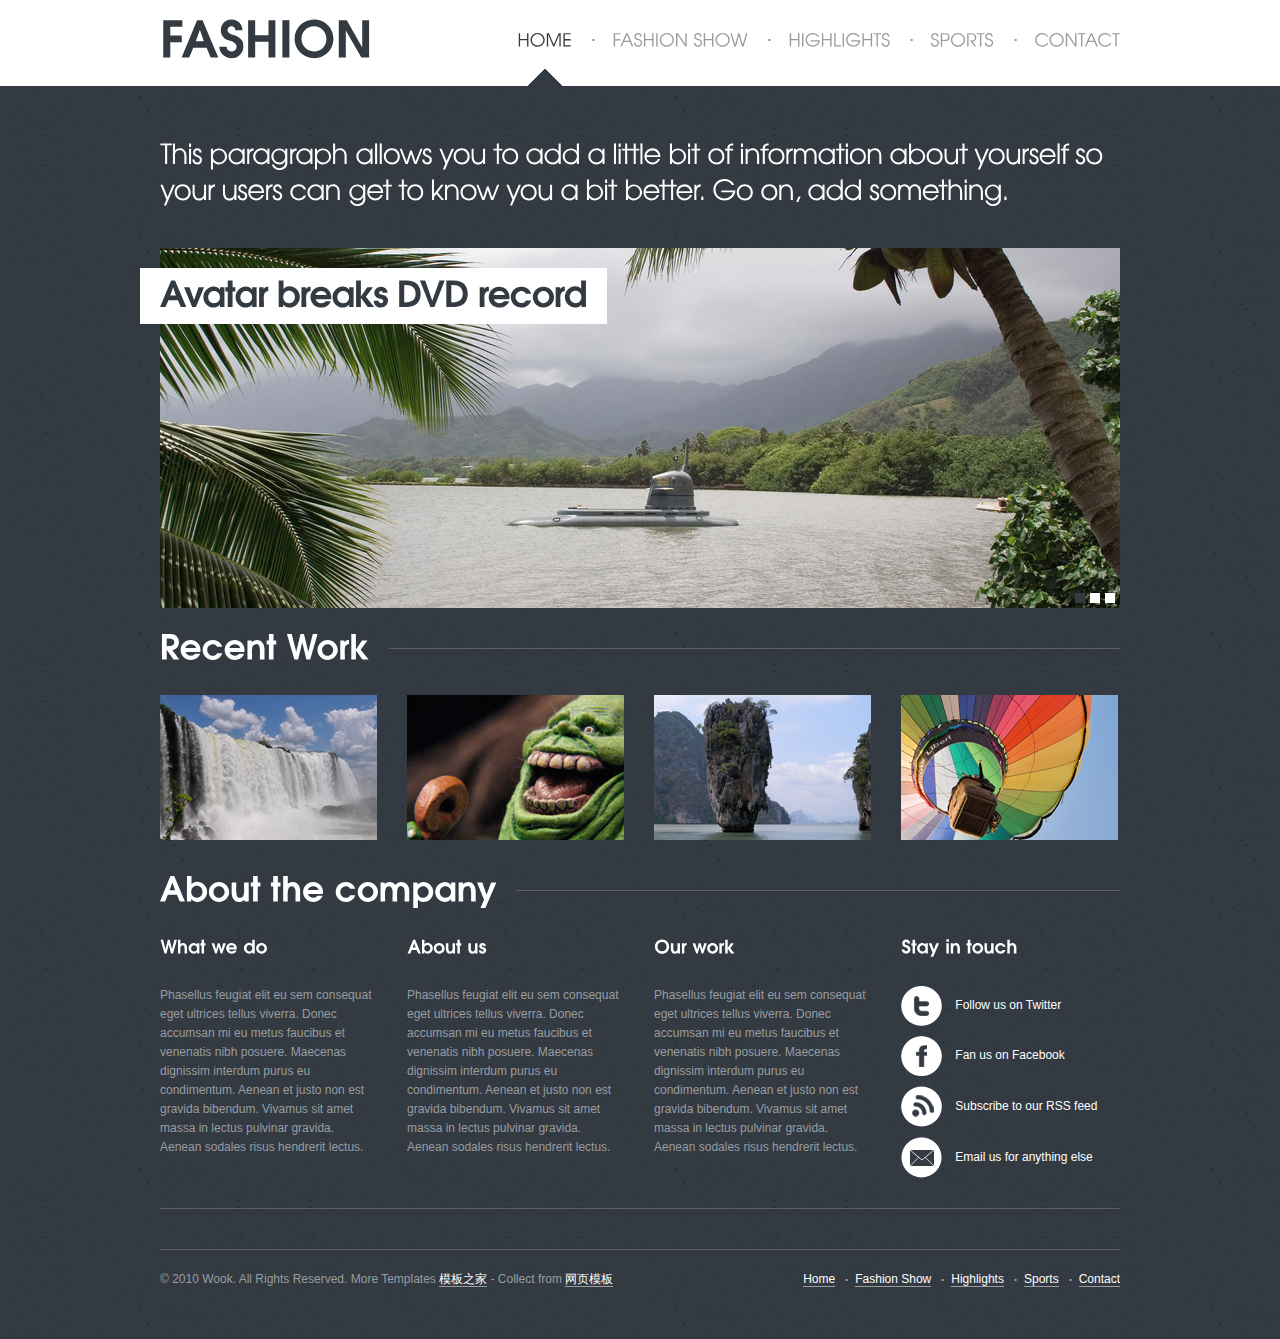
<file: 视频推荐/index.html>
<!DOCTYPE HTML PUBLIC "-//W3C//DTD HTML 4.01//EN" "http://www.w3.org/TR/html4/strict.dtd">
<head profile="http://gmpg.org/xfn/11">

    <title>mafiashare.net - FREE THEMES & TEMPLATES</title>
	
	<meta http-equiv="Content-Type" content="text/html;charset=utf-8">
	
	<script type="text/javascript" src="js/jquery-1.4.2.min.js"></script>
	<script src="js/cufon-yui.js" type="text/javascript"></script>
	<script src="js/Wook_Bold.font.js" type="text/javascript"></script>
	<script src="js/Wook_Regular.font.js" type="text/javascript"></script>
	<script type="text/javascript">
		Cufon.replace('h1,h2,h3,caption,button,div#title,div#slider a span', { fontFamily: 'Wook Bold' });
		Cufon.replace('ul#siteNav > li > a, ul#pageTabs > li > a', { fontFamily: 'Wook Regular', hover: true });
		Cufon.replace('p.intro', { fontFamily: 'Wook Regular' });
	</script>
	
	<link rel="stylesheet" type="text/css" href="styles/reset.css">
	<link rel="stylesheet" type="text/css" href="styles/clearfix.css">
	<link rel="stylesheet" type="text/css" href="styles/jquery.fancybox-1.3.1.css" media="screen">
	<link rel="stylesheet" type="text/css" href="styles/nivo-slider.css" media="screen">
	<link rel="stylesheet" type="text/css" href="styles/base.css">
	<link rel="stylesheet" type="text/css" href="styles/dark.css">
	<!--[if IE 8]><link rel="stylesheet" type="text/css" href="styles/style_ie8.css"><![endif]-->
	<!--[if IE 7]><link rel="stylesheet" type="text/css" href="styles/style_ie7.css"><![endif]-->
	
</head>

<body class="jsDisabled">
<script type="text/javascript">$('body').removeClass('jsDisabled');</script>

<div id="header" class="clearfix">
	
	<div class="holder clearfix">
	
		<div class="skipLink"><a href="#content" title="Skip to content">Skip to content</a></div>
		
		<div id="title"><span><a href="index.html" title="Wook" rel="home">Fashion</a></span></div>
		
		<ul id="siteNav">
			<li class="selected"><a href="index.html">Home</a></li>
			<li><a href="Fashion Show.html">Fashion Show</a></li>
			<li><a href="Highlights.html">Highlights</a></li>
			<li class="hasSub">
				<a href="Sports.html">Sports</a>
				<ul>
					<li><a href="Sports.html">Badminton</a></li>
					<li><a href="Sports.html">Baseball</a></li>
					<li><a href="Sports.html">Basketball</a></li>
					<li><a href="Sports.html">Football</a></li>
					<li><a href="Sports.html">Table Tennis</a></li>
					<li><a href="Sports.html">Tennis</a></li>
				</ul>
			</li>
			<li><a href="contact.html">Contact</a></li>
		</ul>

	</div>
	
</div><!-- #header -->
<div class="copyrights">Collect from <a href="http://www.cssmoban.com/"  title="网站模板">网站模板</a></div>
<div id="wrapper">

	<div id="main" class="clearfix">

		<p class="intro">This paragraph allows you to add a little bit of information about yourself so your users can get to know you a bit better. Go on, add something.</p>

		<div id="slider">
			<a href="blog_post.html"><span>Avatar breaks DVD record</span><img src="images/temp/slider_1.jpg" alt="" title="Avatar breaks DVD record" /></a>
			<a href="blog_post.html"><span>Iron Man 2 review</span><img src="images/temp/slider_2.jpg" alt="" title="Iron Man 2 review" /></a>
			<a href="blog_post.html"><span>Indiana Jones 5?</span><img src="images/temp/slider_3.jpg" alt="" title="Indiana Jones 5?" /></a>
		</div>
		
		<h2><span>Recent Work</span></h2>
		
		<ul class="work clearfix">
			<li><a href="http://vimeo.com/1830060&amp;autoplay=1&amp;width=700&amp;height=500" class="gallery video vimeo" rel="gallery" title="This is image A"><img src="images/temp/work_1.jpg" alt="" /></a></li>
			<li><a href="http://www.youtube.com/watch?v=5y2szViJlaY&amp;autoplay=1" class="gallery video" rel="gallery" title="This is image B"><img src="images/temp/work_2.jpg" alt="" /></a></li>
			<li><a href="images/temp/big_3.jpg" class="gallery" rel="gallery"><img src="images/temp/work_3.jpg" alt="" /></a></li>
			<li><a href="images/temp/big_4.jpg" class="gallery" rel="gallery"><img src="images/temp/work_4.jpg" alt="" /></a></li>
		</ul>

		<h2><span>About the company</span></h2>
		
		<div class="columns">
		
			<div class="col">
			
				<h3>What we do</h3>
			
				<p>Phasellus feugiat elit eu sem consequat eget ultrices tellus viverra. Donec accumsan mi eu metus faucibus et venenatis nibh posuere. Maecenas dignissim interdum purus eu condimentum. Aenean et justo non est gravida bibendum. Vivamus sit amet massa in lectus pulvinar gravida. Aenean sodales risus hendrerit lectus.</p>
			
			</div>
			
			<div class="col">
			
				<h3>About us</h3>
			
				<p>Phasellus feugiat elit eu sem consequat eget ultrices tellus viverra. Donec accumsan mi eu metus faucibus et venenatis nibh posuere. Maecenas dignissim interdum purus eu condimentum. Aenean et justo non est gravida bibendum. Vivamus sit amet massa in lectus pulvinar gravida. Aenean sodales risus hendrerit lectus.</p>
			
			</div>
			
			<div class="col">
			
				<h3>Our work</h3>
			
				<p>Phasellus feugiat elit eu sem consequat eget ultrices tellus viverra. Donec accumsan mi eu metus faucibus et venenatis nibh posuere. Maecenas dignissim interdum purus eu condimentum. Aenean et justo non est gravida bibendum. Vivamus sit amet massa in lectus pulvinar gravida. Aenean sodales risus hendrerit lectus.</p>
			
			</div>
			
			<div class="col">
			
				<h3>Stay in touch</h3>
			
				<ul class="socialLinks">
					<li><a href="#"><span class="twitter"></span> Follow us on Twitter</a></li>
					<li><a href="#"><span class="facebook"></span> Fan us on Facebook</a></li>
					<li><a href="#"><span class="rss"></span> Subscribe to our RSS feed</a></li>
					<li><a href="#"><span class="email"></span> Email us for anything else</a></li>
				</ul>
			
			</div>

		</div><!-- .columns -->
		
	</div><!-- #main -->

	<div id="footer">
	
		<p class="copyright">&copy; 2010 Wook. All Rights Reserved. More Templates <a href="http://www.cssmoban.com/" target="_blank" title="模板之家">模板之家</a> - Collect from <a href="http://www.cssmoban.com/" title="网页模板" target="_blank">网页模板</a></p>
		
		<ul>	
			<li><a href="index.html">Home</a></li>
			<li><a href="Fashion Show.html">Fashion Show</a></li>
			<li><a href="Highlights.html">Highlights</a></li>
			<li><a href="Sports.html">Sports</a></li>
			<li><a href="contact.html">Contact</a></li>
		</ul>
		
	</div><!-- #footer -->
	
</div><!-- #wrapper -->

<script type="text/javascript">

	// apply cufon & force a redraw for IE
	Cufon.now(); document.body.className = '';

</script>

<script type="text/javascript" src="js/jquery.livequery.js"></script>
<script type="text/javascript" src="js/jquery-css-transform.js"></script>
<script type="text/javascript" src="js/jquery-animate-css-rotate-scale.js"></script>
<script type="text/javascript" src="js/jquery.fancybox-1.3.1.pack.js"></script>
<script type="text/javascript" src="js/jquery.mousewheel-3.0.2.pack.js"></script>
<script type="text/javascript" src="js/jquery.nivo.slider.pack.js"></script>
<script type="text/javascript" src="js/jquery.quicksand.min.js"></script>
<script type="text/javascript" src="js/jquery.easing.1.3.js"></script>
<script type="text/javascript" src="js/base.js"></script>



</body>
</html>
</file>
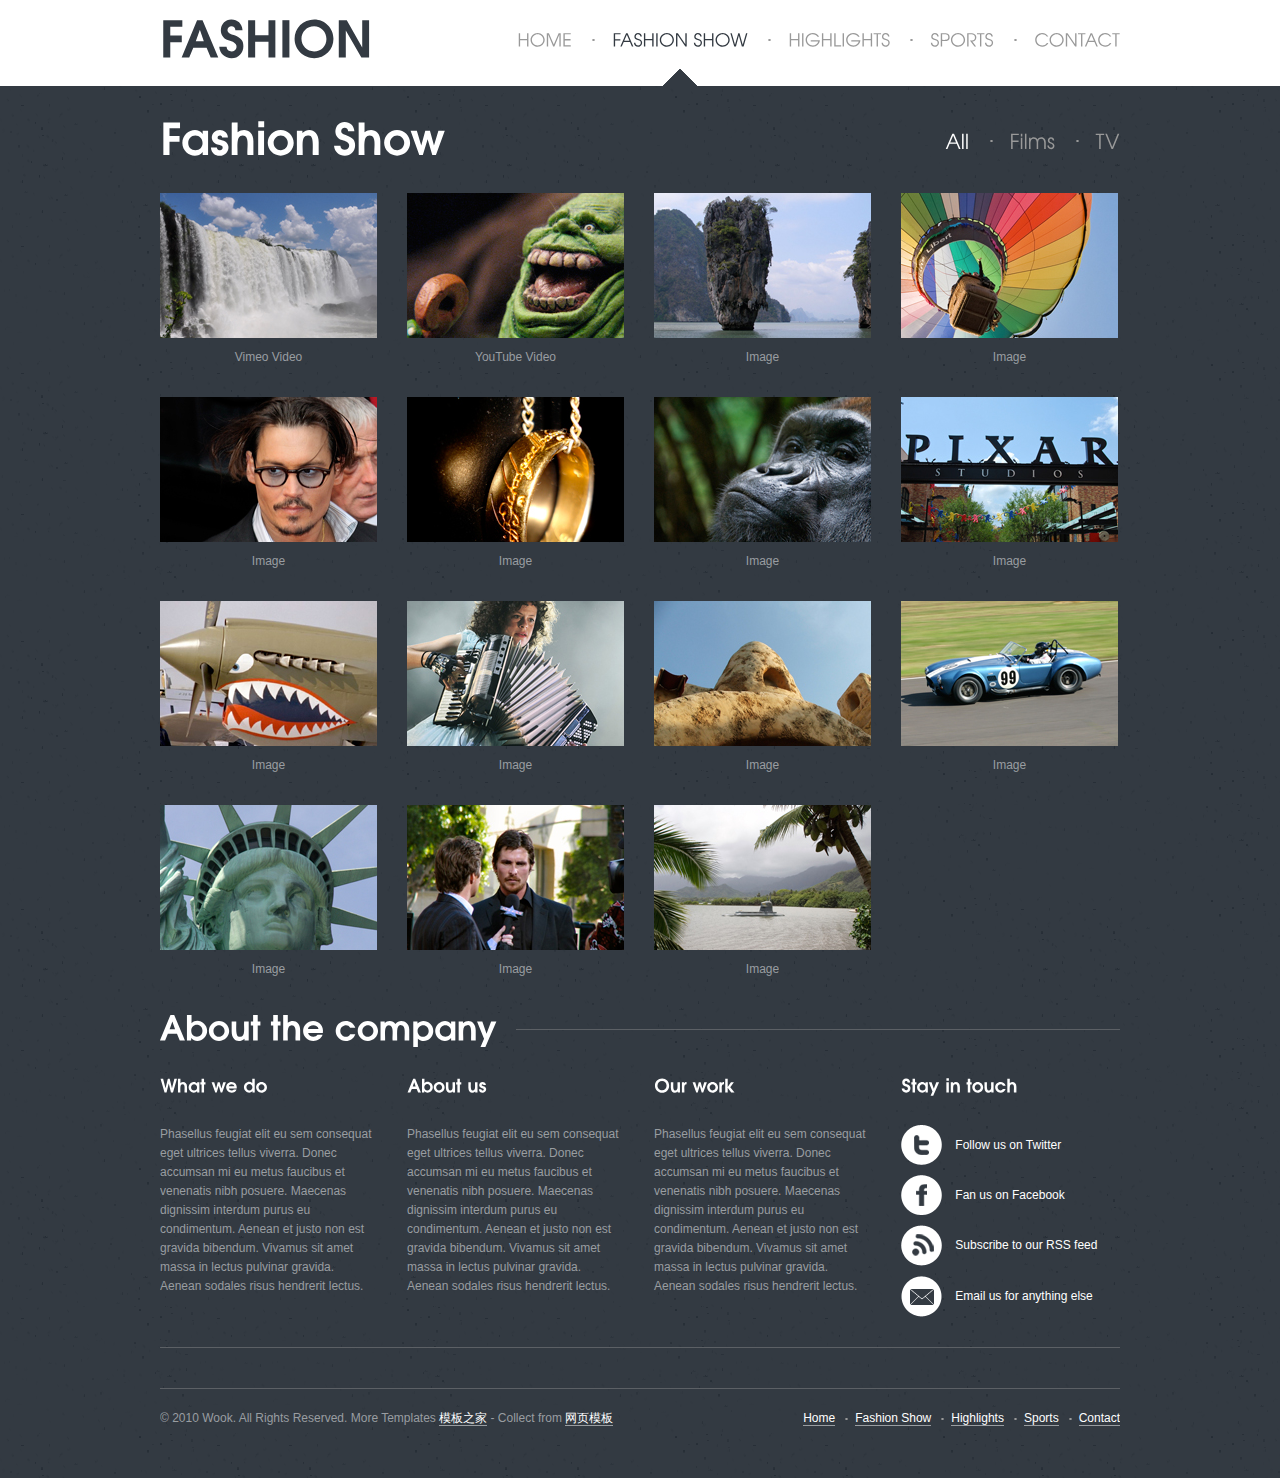
<file: 视频推荐/Fashion Show.html>
<!DOCTYPE HTML PUBLIC "-//W3C//DTD HTML 4.01//EN" "http://www.w3.org/TR/html4/strict.dtd">
<html lang="en">
<head profile="http://gmpg.org/xfn/11">

    <title>Wook HTML</title>
	
	<meta http-equiv="Content-Type" content="text/html;charset=utf-8">
	
	<script type="text/javascript" src="js/jquery-1.4.2.min.js"></script>
	<script src="js/cufon-yui.js" type="text/javascript"></script>
	<script src="js/Wook_Bold.font.js" type="text/javascript"></script>
	<script src="js/Wook_Regular.font.js" type="text/javascript"></script>
	<script type="text/javascript">
		Cufon.replace('h1,h2,h3,caption,button,div#title,div#slider a span', { fontFamily: 'Wook Bold' });
		Cufon.replace('ul#siteNav > li > a, ul#pageTabs > li > a', { fontFamily: 'Wook Regular', hover: true });
		Cufon.replace('p.intro', { fontFamily: 'Wook Regular' });
	</script>
	
	<link rel="stylesheet" type="text/css" href="styles/reset.css">
	<link rel="stylesheet" type="text/css" href="styles/clearfix.css">
	<link rel="stylesheet" type="text/css" href="styles/jquery.fancybox-1.3.1.css" media="screen">
	<link rel="stylesheet" type="text/css" href="styles/nivo-slider.css" media="screen">
	<link rel="stylesheet" type="text/css" href="styles/base.css">
	<link rel="stylesheet" type="text/css" href="styles/dark.css">
	<!--[if IE 8]><link rel="stylesheet" type="text/css" href="styles/style_ie8.css"><![endif]-->
	<!--[if IE 7]><link rel="stylesheet" type="text/css" href="styles/style_ie7.css"><![endif]-->
	
</head>

<body class="jsDisabled">
<script type="text/javascript">$('body').removeClass('jsDisabled');</script>

<div id="header" class="clearfix">

	<div class="holder clearfix">
		
		<div class="skipLink"><a href="#content" title="Skip to content">Skip to content</a></div>
		
		<div id="title"><span><a href="index.html" title="Wook" rel="home">Fashion</a></span></div>
		
		<ul id="siteNav">
			<li><a href="index.html">Home</a></li>
			<li class="selected"><a href="Fashion Show.html">Fashion Show</a></li>
			<li><a href="Highlights.html">Highlights</a></li>
			<li class="hasSub">
				<a href="Sports.html">Sports</a>
				<ul>
					<li><a href="Sports.html">Badminton</a></li>
					<li><a href="Sports.html">Baseball</a></li>
					<li><a href="Sports.html">Basketball</a></li>
					<li><a href="Sports.html">Football</a></li>
					<li><a href="Sports.html">Table Tennis</a></li>
					<li><a href="Sports.html">Tennis</a></li>
				</ul>
			</li>
			<li><a href="contact.html">Contact</a></li>
		</ul>
	
	</div>
	
</div><!-- #header -->

<div id="wrapper">

	<div id="main" class="clearfix">

		<h1>Fashion Show</h1>
		
		<ul id="pageTabs">
			<li class="selected"><a rel="all" href="#">All</a></li>
			<li><a rel="films" href="#">Films</a></li>
			<li><a rel="tv" href="#">TV</a></li>
		</ul>
		
		<ul class="work fullWork clearfix">
			<li id="id1" class="films"><a href="http://vimeo.com/1830060&amp;autoplay=1&amp;width=700&amp;height=500" class="gallery video vimeo" rel="films" title="This is image A"><img src="images/temp/work_1.jpg" alt="" /></a><p>Vimeo Video</p></li>
			<li id="id2" class="films"><a href="http://www.youtube.com/watch?v=5y2szViJlaY&amp;autoplay=1" class="gallery video" rel="films" title="This is image B"><img src="images/temp/work_2.jpg" alt="" /></a><p>YouTube Video</p></li>
			<li id="id3" class="films"><a href="images/temp/big_3.jpg" class="gallery" rel="films" title="This is image C"><img src="images/temp/work_3.jpg" alt="" /></a><p>Image</p></li>
			<li id="id4" class="films"><a href="images/temp/big_4.jpg" class="gallery" rel="films" title="This is image D"><img src="images/temp/work_4.jpg" alt="" /></a><p>Image</p></li>
			<li id="id5" class="films"><a href="images/temp/big_5.jpg" class="gallery" rel="films" title="This is image E"><img src="images/temp/work_5.jpg" alt="" /></a><p>Image</p></li>
			<li id="id6" class="films"><a href="images/temp/big_6.jpg" class="gallery" rel="films" title="This is image F"><img src="images/temp/work_6.jpg" alt="" /></a><p>Image</p></li>
			<li id="id7" class="films"><a href="images/temp/big_7.jpg" class="gallery" rel="films" title="This is image G"><img src="images/temp/work_7.jpg" alt="" /></a><p>Image</p></li>
			<li id="id8" class="films"><a href="images/temp/big_8.jpg" class="gallery" rel="films" title="This is image H"><img src="images/temp/work_8.jpg" alt="" /></a><p>Image</p></li>
			<li id="id9" class="films"><a href="images/temp/big_9.jpg" class="gallery" rel="films" title="This is image I"><img src="images/temp/work_9.jpg" alt="" /></a><p>Image</p></li>
			<li id="id10" class="tv"><a href="images/temp/big_10.jpg" class="gallery" rel="tv" title="This is image J"><img src="images/temp/work_10.jpg" alt="" /></a><p>Image</p></li>
			<li id="id11" class="tv"><a href="images/temp/big_11.jpg" class="gallery" rel="tv" title="This is image K"><img src="images/temp/work_11.jpg" alt="" /></a><p>Image</p></li>
			<li id="id12" class="tv"><a href="images/temp/big_12.jpg" class="gallery" rel="tv" title="This is image L"><img src="images/temp/work_12.jpg" alt="" /></a><p>Image</p></li>
			<li id="id13" class="tv"><a href="images/temp/big_13.jpg" class="gallery" rel="tv" title="This is image M"><img src="images/temp/work_13.jpg" alt="" /></a><p>Image</p></li>
			<li id="id14" class="tv"><a href="images/temp/big_14.jpg" class="gallery" rel="tv" title="This is image N"><img src="images/temp/work_14.jpg" alt="" /></a><p>Image</p></li>
			<li id="id15" class="tv"><a href="images/temp/big_15.jpg" class="gallery" rel="tv" title="This is image O"><img src="images/temp/work_15.jpg" alt="" /></a><p>Image</p></li>
		</ul>

		<h2><span>About the company</span></h2>
		
		<div class="columns">
		
			<div class="col">
			
				<h3>What we do</h3>
			
				<p>Phasellus feugiat elit eu sem consequat eget ultrices tellus viverra. Donec accumsan mi eu metus faucibus et venenatis nibh posuere. Maecenas dignissim interdum purus eu condimentum. Aenean et justo non est gravida bibendum. Vivamus sit amet massa in lectus pulvinar gravida. Aenean sodales risus hendrerit lectus.</p>
			
			</div>
			
			<div class="col">
			
				<h3>About us</h3>
			
				<p>Phasellus feugiat elit eu sem consequat eget ultrices tellus viverra. Donec accumsan mi eu metus faucibus et venenatis nibh posuere. Maecenas dignissim interdum purus eu condimentum. Aenean et justo non est gravida bibendum. Vivamus sit amet massa in lectus pulvinar gravida. Aenean sodales risus hendrerit lectus.</p>
			
			</div>
			
			<div class="col">
			
				<h3>Our work</h3>
			
				<p>Phasellus feugiat elit eu sem consequat eget ultrices tellus viverra. Donec accumsan mi eu metus faucibus et venenatis nibh posuere. Maecenas dignissim interdum purus eu condimentum. Aenean et justo non est gravida bibendum. Vivamus sit amet massa in lectus pulvinar gravida. Aenean sodales risus hendrerit lectus.</p>
			
			</div>
			
			<div class="col">
			
				<h3>Stay in touch</h3>
			
				<ul class="socialLinks">
					<li><a href="#"><span class="twitter"></span> Follow us on Twitter</a></li>
					<li><a href="#"><span class="facebook"></span> Fan us on Facebook</a></li>
					<li><a href="#"><span class="rss"></span> Subscribe to our RSS feed</a></li>
					<li><a href="#"><span class="email"></span> Email us for anything else</a></li>
				</ul>
			
			</div>

		</div><!-- .columns -->
		
	</div><!-- #main -->

	<div id="footer">
	
		<p class="copyright">&copy; 2010 Wook. All Rights Reserved. More Templates <a href="http://www.cssmoban.com/" target="_blank" title="模板之家">模板之家</a> - Collect from <a href="http://www.cssmoban.com/" title="网页模板" target="_blank">网页模板</a></p>
		
		<ul>	
			<li><a href="index.html">Home</a></li>
			<li><a href="Fashion Show.html">Fashion Show</a></li>
			<li><a href="Highlights.html">Highlights</a></li>
			<li><a href="Sports.html">Sports</a></li>
			<li><a href="contact.html">Contact</a></li>
		</ul>
		
	</div><!-- #footer -->
	
</div><!-- #wrapper -->

<script type="text/javascript">

	// apply cufon & force a redraw for IE
	Cufon.now(); document.body.className = '';

</script>

<script type="text/javascript" src="js/jquery.livequery.js"></script>
<script type="text/javascript" src="js/jquery-css-transform.js"></script>
<script type="text/javascript" src="js/jquery-animate-css-rotate-scale.js"></script>
<script type="text/javascript" src="js/jquery.fancybox-1.3.1.pack.js"></script>
<script type="text/javascript" src="js/jquery.mousewheel-3.0.2.pack.js"></script>
<script type="text/javascript" src="js/jquery.nivo.slider.pack.js"></script>
<script type="text/javascript" src="js/jquery.quicksand.min.js"></script>
<script type="text/javascript" src="js/jquery.easing.1.3.js"></script>
<script type="text/javascript" src="js/base.js"></script>


</body>
</html>
</file>
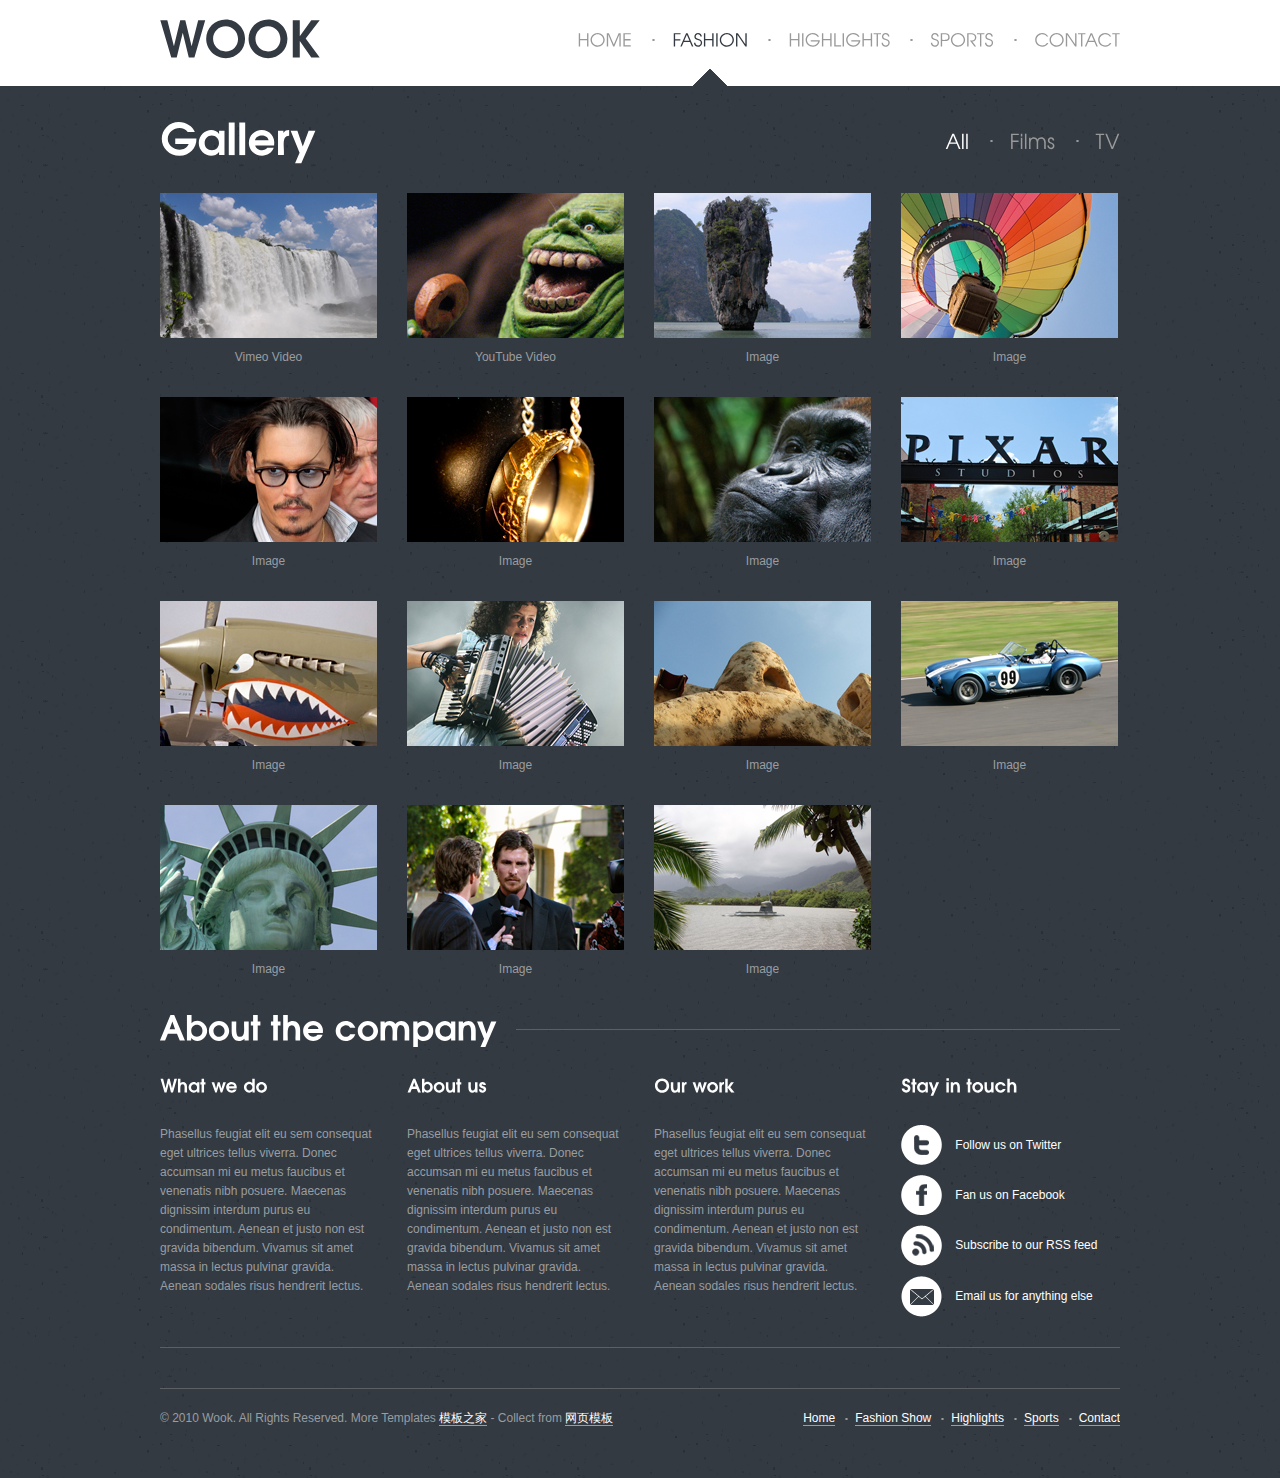
<file: 视频推荐/gallery.html>
<!DOCTYPE HTML PUBLIC "-//W3C//DTD HTML 4.01//EN" "http://www.w3.org/TR/html4/strict.dtd">
<html lang="en">
<head profile="http://gmpg.org/xfn/11">

    <title>Wook HTML</title>
	
	<meta http-equiv="Content-Type" content="text/html;charset=utf-8">
	
	<script type="text/javascript" src="js/jquery-1.4.2.min.js"></script>
	<script src="js/cufon-yui.js" type="text/javascript"></script>
	<script src="js/Wook_Bold.font.js" type="text/javascript"></script>
	<script src="js/Wook_Regular.font.js" type="text/javascript"></script>
	<script type="text/javascript">
		Cufon.replace('h1,h2,h3,caption,button,div#title,div#slider a span', { fontFamily: 'Wook Bold' });
		Cufon.replace('ul#siteNav > li > a, ul#pageTabs > li > a', { fontFamily: 'Wook Regular', hover: true });
		Cufon.replace('p.intro', { fontFamily: 'Wook Regular' });
	</script>
	
	<link rel="stylesheet" type="text/css" href="styles/reset.css">
	<link rel="stylesheet" type="text/css" href="styles/clearfix.css">
	<link rel="stylesheet" type="text/css" href="styles/jquery.fancybox-1.3.1.css" media="screen">
	<link rel="stylesheet" type="text/css" href="styles/nivo-slider.css" media="screen">
	<link rel="stylesheet" type="text/css" href="styles/base.css">
	<link rel="stylesheet" type="text/css" href="styles/dark.css">
	<!--[if IE 8]><link rel="stylesheet" type="text/css" href="styles/style_ie8.css"><![endif]-->
	<!--[if IE 7]><link rel="stylesheet" type="text/css" href="styles/style_ie7.css"><![endif]-->
	
</head>

<body class="jsDisabled">
<script type="text/javascript">$('body').removeClass('jsDisabled');</script>

<div id="header" class="clearfix">

	<div class="holder clearfix">
		
		<div class="skipLink"><a href="#content" title="Skip to content">Skip to content</a></div>
		
		<div id="title"><span><a href="index.html" title="Wook" rel="home">Wook</a></span></div>
		
		<ul id="siteNav">
			<li><a href="index.html">Home</a></li>
			<li class="selected"><a href="Fashion Show.html">Fashion</a></li>
			<li><a href="Highlights.html">Highlights</a></li>
			<li class="hasSub">
				<a href="Sports.html">Sports</a>
				<ul>
					<li><a href="Sports.html">Badminton</a></li>
					<li><a href="Sports.html">Baseball</a></li>
					<li><a href="Sports.html">Basketball</a></li>
					<li><a href="Sports.html">Football</a></li>
					<li><a href="Sports.html">Table Tennis</a></li>
					<li><a href="Sports.html">Tennis</a></li>
				</ul>
			</li>
			<li><a href="contact.html">Contact</a></li>
		</ul>
	
	</div>
	
</div><!-- #header -->

<div id="wrapper">

	<div id="main" class="clearfix">

		<h1>Gallery</h1>
		
		<ul id="pageTabs">
			<li class="selected"><a rel="all" href="#">All</a></li>
			<li><a rel="films" href="#">Films</a></li>
			<li><a rel="tv" href="#">TV</a></li>
		</ul>
		
		<ul class="work fullWork clearfix">
			<li id="id1" class="films"><a href="http://vimeo.com/1830060&amp;autoplay=1&amp;width=700&amp;height=500" class="gallery video vimeo" rel="films" title="This is image A"><img src="images/temp/work_1.jpg" alt="" /></a><p>Vimeo Video</p></li>
			<li id="id2" class="films"><a href="http://www.youtube.com/watch?v=5y2szViJlaY&amp;autoplay=1" class="gallery video" rel="films" title="This is image B"><img src="images/temp/work_2.jpg" alt="" /></a><p>YouTube Video</p></li>
			<li id="id3" class="films"><a href="images/temp/big_3.jpg" class="gallery" rel="films" title="This is image C"><img src="images/temp/work_3.jpg" alt="" /></a><p>Image</p></li>
			<li id="id4" class="films"><a href="images/temp/big_4.jpg" class="gallery" rel="films" title="This is image D"><img src="images/temp/work_4.jpg" alt="" /></a><p>Image</p></li>
			<li id="id5" class="films"><a href="images/temp/big_5.jpg" class="gallery" rel="films" title="This is image E"><img src="images/temp/work_5.jpg" alt="" /></a><p>Image</p></li>
			<li id="id6" class="films"><a href="images/temp/big_6.jpg" class="gallery" rel="films" title="This is image F"><img src="images/temp/work_6.jpg" alt="" /></a><p>Image</p></li>
			<li id="id7" class="films"><a href="images/temp/big_7.jpg" class="gallery" rel="films" title="This is image G"><img src="images/temp/work_7.jpg" alt="" /></a><p>Image</p></li>
			<li id="id8" class="films"><a href="images/temp/big_8.jpg" class="gallery" rel="films" title="This is image H"><img src="images/temp/work_8.jpg" alt="" /></a><p>Image</p></li>
			<li id="id9" class="films"><a href="images/temp/big_9.jpg" class="gallery" rel="films" title="This is image I"><img src="images/temp/work_9.jpg" alt="" /></a><p>Image</p></li>
			<li id="id10" class="tv"><a href="images/temp/big_10.jpg" class="gallery" rel="tv" title="This is image J"><img src="images/temp/work_10.jpg" alt="" /></a><p>Image</p></li>
			<li id="id11" class="tv"><a href="images/temp/big_11.jpg" class="gallery" rel="tv" title="This is image K"><img src="images/temp/work_11.jpg" alt="" /></a><p>Image</p></li>
			<li id="id12" class="tv"><a href="images/temp/big_12.jpg" class="gallery" rel="tv" title="This is image L"><img src="images/temp/work_12.jpg" alt="" /></a><p>Image</p></li>
			<li id="id13" class="tv"><a href="images/temp/big_13.jpg" class="gallery" rel="tv" title="This is image M"><img src="images/temp/work_13.jpg" alt="" /></a><p>Image</p></li>
			<li id="id14" class="tv"><a href="images/temp/big_14.jpg" class="gallery" rel="tv" title="This is image N"><img src="images/temp/work_14.jpg" alt="" /></a><p>Image</p></li>
			<li id="id15" class="tv"><a href="images/temp/big_15.jpg" class="gallery" rel="tv" title="This is image O"><img src="images/temp/work_15.jpg" alt="" /></a><p>Image</p></li>
		</ul>

		<h2><span>About the company</span></h2>
		
		<div class="columns">
		
			<div class="col">
			
				<h3>What we do</h3>
			
				<p>Phasellus feugiat elit eu sem consequat eget ultrices tellus viverra. Donec accumsan mi eu metus faucibus et venenatis nibh posuere. Maecenas dignissim interdum purus eu condimentum. Aenean et justo non est gravida bibendum. Vivamus sit amet massa in lectus pulvinar gravida. Aenean sodales risus hendrerit lectus.</p>
			
			</div>
			
			<div class="col">
			
				<h3>About us</h3>
			
				<p>Phasellus feugiat elit eu sem consequat eget ultrices tellus viverra. Donec accumsan mi eu metus faucibus et venenatis nibh posuere. Maecenas dignissim interdum purus eu condimentum. Aenean et justo non est gravida bibendum. Vivamus sit amet massa in lectus pulvinar gravida. Aenean sodales risus hendrerit lectus.</p>
			
			</div>
			
			<div class="col">
			
				<h3>Our work</h3>
			
				<p>Phasellus feugiat elit eu sem consequat eget ultrices tellus viverra. Donec accumsan mi eu metus faucibus et venenatis nibh posuere. Maecenas dignissim interdum purus eu condimentum. Aenean et justo non est gravida bibendum. Vivamus sit amet massa in lectus pulvinar gravida. Aenean sodales risus hendrerit lectus.</p>
			
			</div>
			
			<div class="col">
			
				<h3>Stay in touch</h3>
			
				<ul class="socialLinks">
					<li><a href="#"><span class="twitter"></span> Follow us on Twitter</a></li>
					<li><a href="#"><span class="facebook"></span> Fan us on Facebook</a></li>
					<li><a href="#"><span class="rss"></span> Subscribe to our RSS feed</a></li>
					<li><a href="#"><span class="email"></span> Email us for anything else</a></li>
				</ul>
			
			</div>

		</div><!-- .columns -->
		
	</div><!-- #main -->

	<div id="footer">
	
		<p class="copyright">&copy; 2010 Wook. All Rights Reserved. More Templates <a href="http://www.cssmoban.com/" target="_blank" title="模板之家">模板之家</a> - Collect from <a href="http://www.cssmoban.com/" title="网页模板" target="_blank">网页模板</a></p>
		
		<ul>	
			<li><a href="index.html">Home</a></li>
			<li><a href="Fashion Show.html">Fashion Show</a></li>
			<li><a href="Highlights.html">Highlights</a></li>
			<li><a href="Sports.html">Sports</a></li>
			<li><a href="contact.html">Contact</a></li>
		</ul>
		
	</div><!-- #footer -->
	
</div><!-- #wrapper -->

<script type="text/javascript">

	// apply cufon & force a redraw for IE
	Cufon.now(); document.body.className = '';

</script>

<script type="text/javascript" src="js/jquery.livequery.js"></script>
<script type="text/javascript" src="js/jquery-css-transform.js"></script>
<script type="text/javascript" src="js/jquery-animate-css-rotate-scale.js"></script>
<script type="text/javascript" src="js/jquery.fancybox-1.3.1.pack.js"></script>
<script type="text/javascript" src="js/jquery.mousewheel-3.0.2.pack.js"></script>
<script type="text/javascript" src="js/jquery.nivo.slider.pack.js"></script>
<script type="text/javascript" src="js/jquery.quicksand.min.js"></script>
<script type="text/javascript" src="js/jquery.easing.1.3.js"></script>
<script type="text/javascript" src="js/base.js"></script>


</body>
</html>
</file>
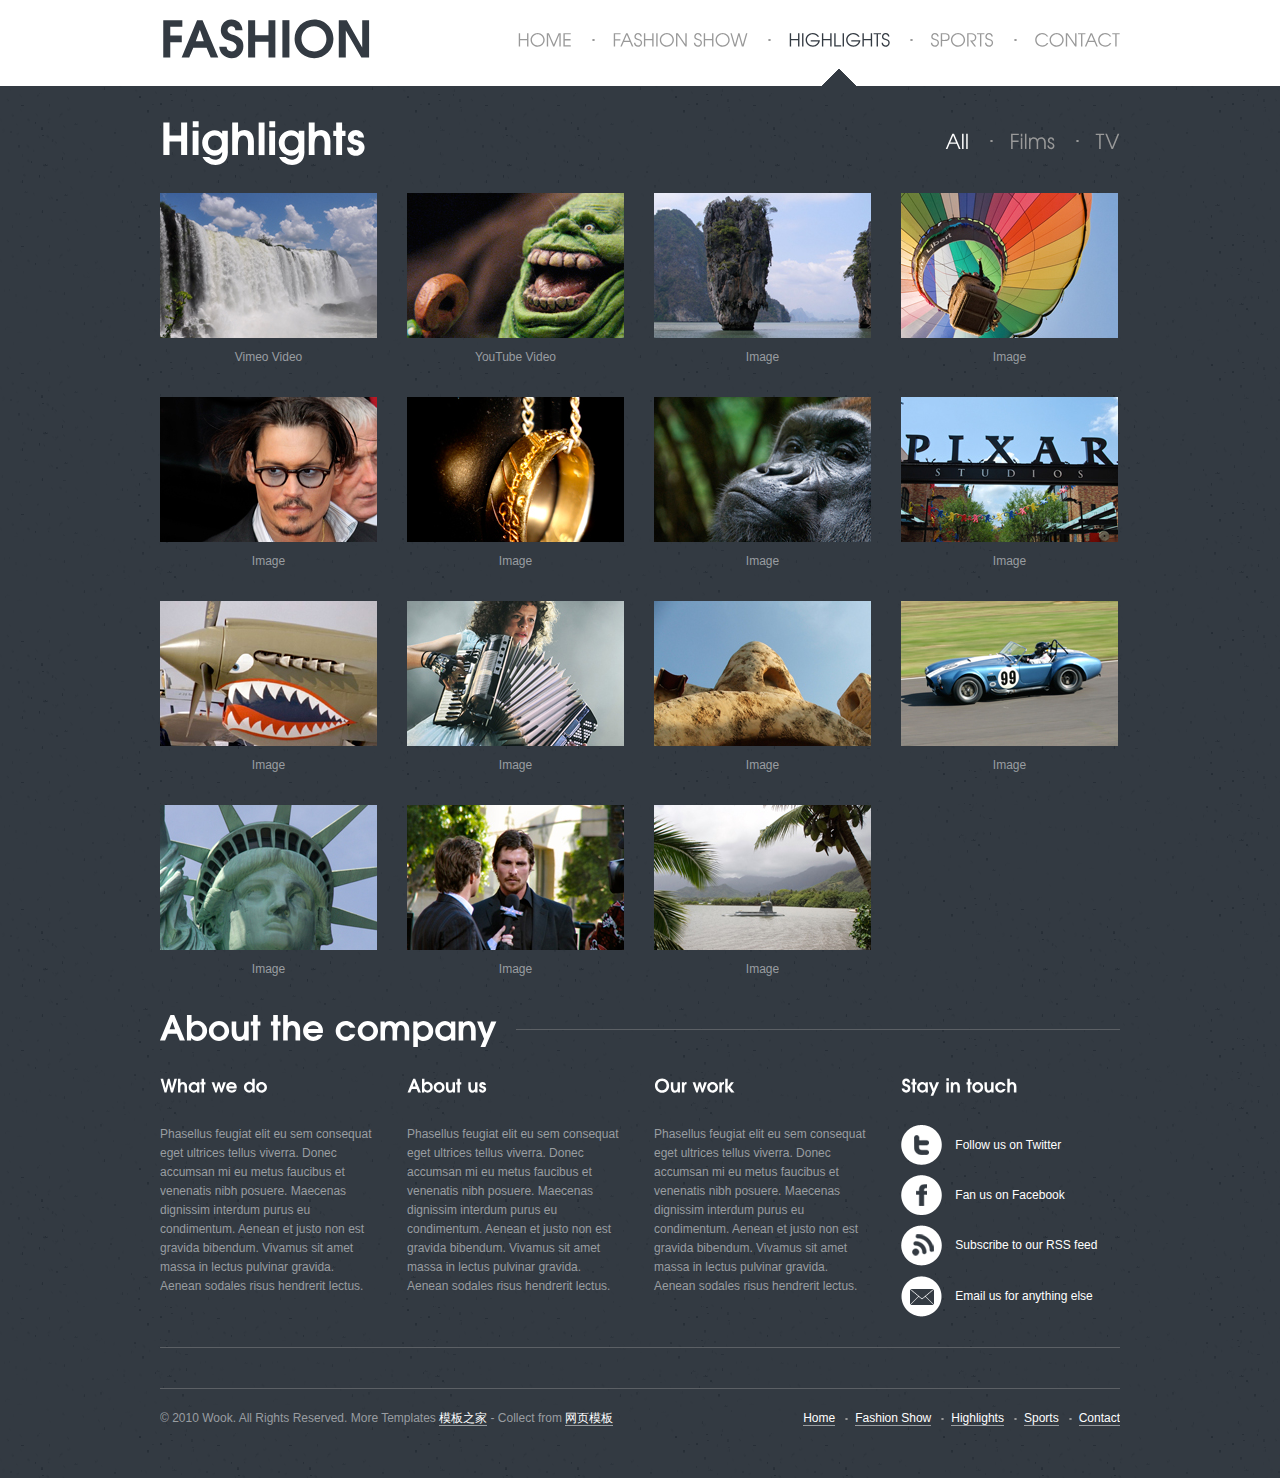
<file: 视频推荐/Highlights.html>
<!DOCTYPE HTML PUBLIC "-//W3C//DTD HTML 4.01//EN" "http://www.w3.org/TR/html4/strict.dtd">
<html lang="en">
<head profile="http://gmpg.org/xfn/11">

    <title>Wook HTML</title>
	
	<meta http-equiv="Content-Type" content="text/html;charset=utf-8">
	
	<script type="text/javascript" src="js/jquery-1.4.2.min.js"></script>
	<script src="js/cufon-yui.js" type="text/javascript"></script>
	<script src="js/Wook_Bold.font.js" type="text/javascript"></script>
	<script src="js/Wook_Regular.font.js" type="text/javascript"></script>
	<script type="text/javascript">
		Cufon.replace('h1,h2,h3,caption,button,div#title,div#slider a span', { fontFamily: 'Wook Bold' });
		Cufon.replace('ul#siteNav > li > a, ul#pageTabs > li > a', { fontFamily: 'Wook Regular', hover: true });
		Cufon.replace('p.intro', { fontFamily: 'Wook Regular' });
	</script>
	
	<link rel="stylesheet" type="text/css" href="styles/reset.css">
	<link rel="stylesheet" type="text/css" href="styles/clearfix.css">
	<link rel="stylesheet" type="text/css" href="styles/jquery.fancybox-1.3.1.css" media="screen">
	<link rel="stylesheet" type="text/css" href="styles/nivo-slider.css" media="screen">
	<link rel="stylesheet" type="text/css" href="styles/base.css">
	<link rel="stylesheet" type="text/css" href="styles/dark.css">
	<!--[if IE 8]><link rel="stylesheet" type="text/css" href="styles/style_ie8.css"><![endif]-->
	<!--[if IE 7]><link rel="stylesheet" type="text/css" href="styles/style_ie7.css"><![endif]-->
	
</head>

<body class="jsDisabled">
<script type="text/javascript">$('body').removeClass('jsDisabled');</script>

<div id="header" class="clearfix">

	<div class="holder clearfix">
		
		<div class="skipLink"><a href="#content" title="Skip to content">Skip to content</a></div>
		
		<div id="title"><span><a href="index.html" title="Wook" rel="home">Fashion</a></span></div>
		
		<ul id="siteNav">
			<li><a href="index.html">Home</a></li>
			<li><a href="Fashion Show.html">Fashion Show</a></li>
			<li class="selected"><a href="Highlights.html">Highlights</a></li>
			<li class="hasSub">
				<a href="Sports.html">Sports</a>
				<ul>
					<li><a href="Sports.html">Badminton</a></li>
					<li><a href="Sports.html">Baseball</a></li>
					<li><a href="Sports.html">Basketball</a></li>
					<li><a href="Sports.html">Football</a></li>
					<li><a href="Sports.html">Table Tennis</a></li>
					<li><a href="Sports.html">Tennis</a></li>
				</ul>
			</li>
			<li><a href="contact.html">Contact</a></li>
		</ul>
	
	</div>
	
</div><!-- #header -->

<div id="wrapper">

	<div id="main" class="clearfix">

		<h1>Highlights</h1>
		
		<ul id="pageTabs">
			<li class="selected"><a rel="all" href="#">All</a></li>
			<li><a rel="films" href="#">Films</a></li>
			<li><a rel="tv" href="#">TV</a></li>
		</ul>
		
		<ul class="work fullWork clearfix">
			<li id="id1" class="films"><a href="http://vimeo.com/1830060&amp;autoplay=1&amp;width=700&amp;height=500" class="gallery video vimeo" rel="films" title="This is image A"><img src="images/temp/work_1.jpg" alt="" /></a><p>Vimeo Video</p></li>
			<li id="id2" class="films"><a href="http://www.youtube.com/watch?v=5y2szViJlaY&amp;autoplay=1" class="gallery video" rel="films" title="This is image B"><img src="images/temp/work_2.jpg" alt="" /></a><p>YouTube Video</p></li>
			<li id="id3" class="films"><a href="images/temp/big_3.jpg" class="gallery" rel="films" title="This is image C"><img src="images/temp/work_3.jpg" alt="" /></a><p>Image</p></li>
			<li id="id4" class="films"><a href="images/temp/big_4.jpg" class="gallery" rel="films" title="This is image D"><img src="images/temp/work_4.jpg" alt="" /></a><p>Image</p></li>
			<li id="id5" class="films"><a href="images/temp/big_5.jpg" class="gallery" rel="films" title="This is image E"><img src="images/temp/work_5.jpg" alt="" /></a><p>Image</p></li>
			<li id="id6" class="films"><a href="images/temp/big_6.jpg" class="gallery" rel="films" title="This is image F"><img src="images/temp/work_6.jpg" alt="" /></a><p>Image</p></li>
			<li id="id7" class="films"><a href="images/temp/big_7.jpg" class="gallery" rel="films" title="This is image G"><img src="images/temp/work_7.jpg" alt="" /></a><p>Image</p></li>
			<li id="id8" class="films"><a href="images/temp/big_8.jpg" class="gallery" rel="films" title="This is image H"><img src="images/temp/work_8.jpg" alt="" /></a><p>Image</p></li>
			<li id="id9" class="films"><a href="images/temp/big_9.jpg" class="gallery" rel="films" title="This is image I"><img src="images/temp/work_9.jpg" alt="" /></a><p>Image</p></li>
			<li id="id10" class="tv"><a href="images/temp/big_10.jpg" class="gallery" rel="tv" title="This is image J"><img src="images/temp/work_10.jpg" alt="" /></a><p>Image</p></li>
			<li id="id11" class="tv"><a href="images/temp/big_11.jpg" class="gallery" rel="tv" title="This is image K"><img src="images/temp/work_11.jpg" alt="" /></a><p>Image</p></li>
			<li id="id12" class="tv"><a href="images/temp/big_12.jpg" class="gallery" rel="tv" title="This is image L"><img src="images/temp/work_12.jpg" alt="" /></a><p>Image</p></li>
			<li id="id13" class="tv"><a href="images/temp/big_13.jpg" class="gallery" rel="tv" title="This is image M"><img src="images/temp/work_13.jpg" alt="" /></a><p>Image</p></li>
			<li id="id14" class="tv"><a href="images/temp/big_14.jpg" class="gallery" rel="tv" title="This is image N"><img src="images/temp/work_14.jpg" alt="" /></a><p>Image</p></li>
			<li id="id15" class="tv"><a href="images/temp/big_15.jpg" class="gallery" rel="tv" title="This is image O"><img src="images/temp/work_15.jpg" alt="" /></a><p>Image</p></li>
		</ul>

		<h2><span>About the company</span></h2>
		
		<div class="columns">
		
			<div class="col">
			
				<h3>What we do</h3>
			
				<p>Phasellus feugiat elit eu sem consequat eget ultrices tellus viverra. Donec accumsan mi eu metus faucibus et venenatis nibh posuere. Maecenas dignissim interdum purus eu condimentum. Aenean et justo non est gravida bibendum. Vivamus sit amet massa in lectus pulvinar gravida. Aenean sodales risus hendrerit lectus.</p>
			
			</div>
			
			<div class="col">
			
				<h3>About us</h3>
			
				<p>Phasellus feugiat elit eu sem consequat eget ultrices tellus viverra. Donec accumsan mi eu metus faucibus et venenatis nibh posuere. Maecenas dignissim interdum purus eu condimentum. Aenean et justo non est gravida bibendum. Vivamus sit amet massa in lectus pulvinar gravida. Aenean sodales risus hendrerit lectus.</p>
			
			</div>
			
			<div class="col">
			
				<h3>Our work</h3>
			
				<p>Phasellus feugiat elit eu sem consequat eget ultrices tellus viverra. Donec accumsan mi eu metus faucibus et venenatis nibh posuere. Maecenas dignissim interdum purus eu condimentum. Aenean et justo non est gravida bibendum. Vivamus sit amet massa in lectus pulvinar gravida. Aenean sodales risus hendrerit lectus.</p>
			
			</div>
			
			<div class="col">
			
				<h3>Stay in touch</h3>
			
				<ul class="socialLinks">
					<li><a href="#"><span class="twitter"></span> Follow us on Twitter</a></li>
					<li><a href="#"><span class="facebook"></span> Fan us on Facebook</a></li>
					<li><a href="#"><span class="rss"></span> Subscribe to our RSS feed</a></li>
					<li><a href="#"><span class="email"></span> Email us for anything else</a></li>
				</ul>
			
			</div>

		</div><!-- .columns -->
		
	</div><!-- #main -->

	<div id="footer">
	
		<p class="copyright">&copy; 2010 Wook. All Rights Reserved. More Templates <a href="http://www.cssmoban.com/" target="_blank" title="模板之家">模板之家</a> - Collect from <a href="http://www.cssmoban.com/" title="网页模板" target="_blank">网页模板</a></p>
		
		<ul>	
			<li><a href="index.html">Home</a></li>
			<li><a href="Fashion Show.html">Fashion Show</a></li>
			<li><a href="Highlights.html">Highlights</a></li>
			<li><a href="Sports.html">Sports</a></li>
			<li><a href="contact.html">Contact</a></li>
		</ul>
		
	</div><!-- #footer -->
	
</div><!-- #wrapper -->

<script type="text/javascript">

	// apply cufon & force a redraw for IE
	Cufon.now(); document.body.className = '';

</script>

<script type="text/javascript" src="js/jquery.livequery.js"></script>
<script type="text/javascript" src="js/jquery-css-transform.js"></script>
<script type="text/javascript" src="js/jquery-animate-css-rotate-scale.js"></script>
<script type="text/javascript" src="js/jquery.fancybox-1.3.1.pack.js"></script>
<script type="text/javascript" src="js/jquery.mousewheel-3.0.2.pack.js"></script>
<script type="text/javascript" src="js/jquery.nivo.slider.pack.js"></script>
<script type="text/javascript" src="js/jquery.quicksand.min.js"></script>
<script type="text/javascript" src="js/jquery.easing.1.3.js"></script>
<script type="text/javascript" src="js/base.js"></script>


</body>
</html>
</file>
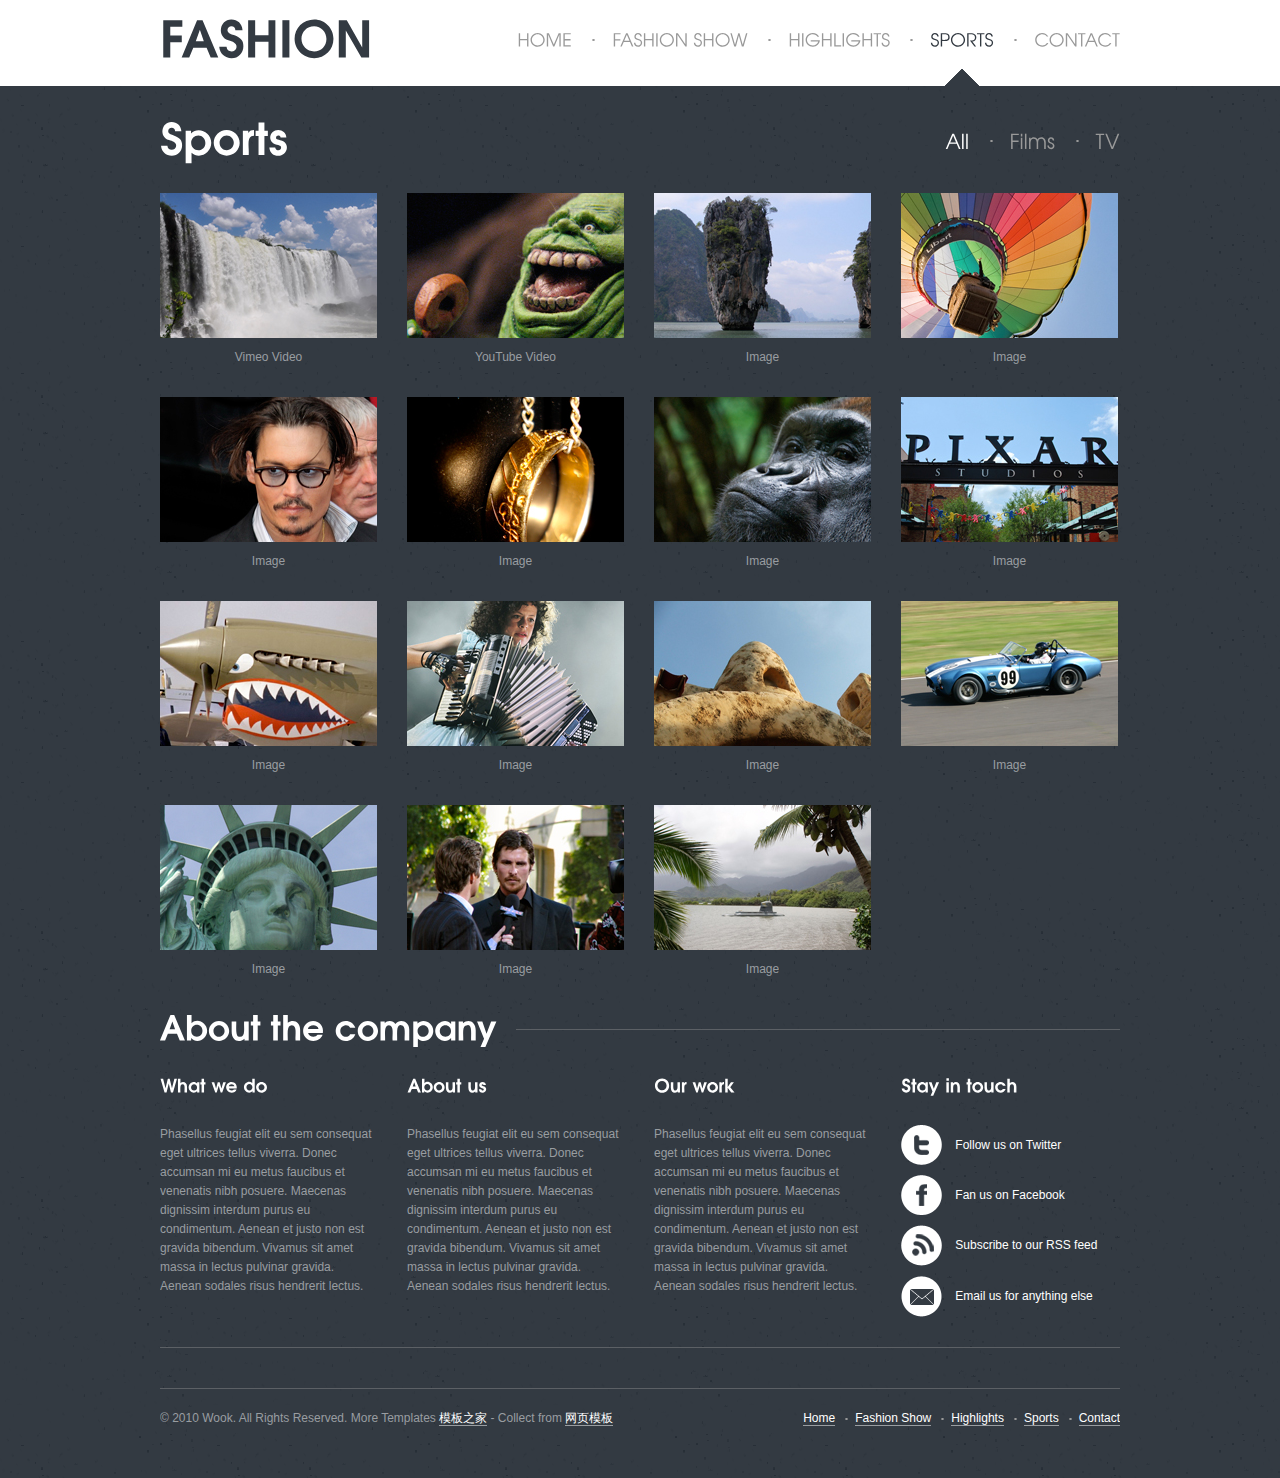
<file: 视频推荐/Sports.html>
<!DOCTYPE HTML PUBLIC "-//W3C//DTD HTML 4.01//EN" "http://www.w3.org/TR/html4/strict.dtd">
<html lang="en">
<head profile="http://gmpg.org/xfn/11">

    <title>Wook HTML</title>
	
	<meta http-equiv="Content-Type" content="text/html;charset=utf-8">
	
	<script type="text/javascript" src="js/jquery-1.4.2.min.js"></script>
	<script src="js/cufon-yui.js" type="text/javascript"></script>
	<script src="js/Wook_Bold.font.js" type="text/javascript"></script>
	<script src="js/Wook_Regular.font.js" type="text/javascript"></script>
	<script type="text/javascript">
		Cufon.replace('h1,h2,h3,caption,button,div#title,div#slider a span', { fontFamily: 'Wook Bold' });
		Cufon.replace('ul#siteNav > li > a, ul#pageTabs > li > a', { fontFamily: 'Wook Regular', hover: true });
		Cufon.replace('p.intro', { fontFamily: 'Wook Regular' });
	</script>
	
	<link rel="stylesheet" type="text/css" href="styles/reset.css">
	<link rel="stylesheet" type="text/css" href="styles/clearfix.css">
	<link rel="stylesheet" type="text/css" href="styles/jquery.fancybox-1.3.1.css" media="screen">
	<link rel="stylesheet" type="text/css" href="styles/nivo-slider.css" media="screen">
	<link rel="stylesheet" type="text/css" href="styles/base.css">
	<link rel="stylesheet" type="text/css" href="styles/dark.css">
	<!--[if IE 8]><link rel="stylesheet" type="text/css" href="styles/style_ie8.css"><![endif]-->
	<!--[if IE 7]><link rel="stylesheet" type="text/css" href="styles/style_ie7.css"><![endif]-->
	
</head>

<body class="jsDisabled">
<script type="text/javascript">$('body').removeClass('jsDisabled');</script>

<div id="header" class="clearfix">

	<div class="holder clearfix">
		
		<div class="skipLink"><a href="#content" title="Skip to content">Skip to content</a></div>
		
		<div id="title"><span><a href="index.html" title="Wook" rel="home">Fashion</a></span></div>
		
		<ul id="siteNav">
			<li><a href="index.html">Home</a></li>
			<li><a href="Fashion Show.html">Fashion Show</a></li>
			<li><a href="Highlights.html">Highlights</a></li>
			<li class="selected hasSub">
				<a href="Sports.html">Sports</a>
				<ul>
					<li><a href="Sports.html">Badminton</a></li>
					<li><a href="Sports.html">Baseball</a></li>
					<li><a href="Sports.html">Basketball</a></li>
					<li><a href="Sports.html">Football</a></li>
					<li><a href="Sports.html">Table Tennis</a></li>
					<li><a href="Sports.html">Tennis</a></li>
				</ul>
			</li>
			<li><a href="contact.html">Contact</a></li>
		</ul>
	
	</div>
	
</div><!-- #header -->

<div id="wrapper">

	<div id="main" class="clearfix">

		<h1>Sports</h1>
		
		<ul id="pageTabs">
			<li class="selected"><a rel="all" href="#">All</a></li>
			<li><a rel="films" href="#">Films</a></li>
			<li><a rel="tv" href="#">TV</a></li>
		</ul>
		
		<ul class="work fullWork clearfix">
			<li id="id1" class="films"><a href="http://vimeo.com/1830060&amp;autoplay=1&amp;width=700&amp;height=500" class="gallery video vimeo" rel="films" title="This is image A"><img src="images/temp/work_1.jpg" alt="" /></a><p>Vimeo Video</p></li>
			<li id="id2" class="films"><a href="http://www.youtube.com/watch?v=5y2szViJlaY&amp;autoplay=1" class="gallery video" rel="films" title="This is image B"><img src="images/temp/work_2.jpg" alt="" /></a><p>YouTube Video</p></li>
			<li id="id3" class="films"><a href="images/temp/big_3.jpg" class="gallery" rel="films" title="This is image C"><img src="images/temp/work_3.jpg" alt="" /></a><p>Image</p></li>
			<li id="id4" class="films"><a href="images/temp/big_4.jpg" class="gallery" rel="films" title="This is image D"><img src="images/temp/work_4.jpg" alt="" /></a><p>Image</p></li>
			<li id="id5" class="films"><a href="images/temp/big_5.jpg" class="gallery" rel="films" title="This is image E"><img src="images/temp/work_5.jpg" alt="" /></a><p>Image</p></li>
			<li id="id6" class="films"><a href="images/temp/big_6.jpg" class="gallery" rel="films" title="This is image F"><img src="images/temp/work_6.jpg" alt="" /></a><p>Image</p></li>
			<li id="id7" class="films"><a href="images/temp/big_7.jpg" class="gallery" rel="films" title="This is image G"><img src="images/temp/work_7.jpg" alt="" /></a><p>Image</p></li>
			<li id="id8" class="films"><a href="images/temp/big_8.jpg" class="gallery" rel="films" title="This is image H"><img src="images/temp/work_8.jpg" alt="" /></a><p>Image</p></li>
			<li id="id9" class="films"><a href="images/temp/big_9.jpg" class="gallery" rel="films" title="This is image I"><img src="images/temp/work_9.jpg" alt="" /></a><p>Image</p></li>
			<li id="id10" class="tv"><a href="images/temp/big_10.jpg" class="gallery" rel="tv" title="This is image J"><img src="images/temp/work_10.jpg" alt="" /></a><p>Image</p></li>
			<li id="id11" class="tv"><a href="images/temp/big_11.jpg" class="gallery" rel="tv" title="This is image K"><img src="images/temp/work_11.jpg" alt="" /></a><p>Image</p></li>
			<li id="id12" class="tv"><a href="images/temp/big_12.jpg" class="gallery" rel="tv" title="This is image L"><img src="images/temp/work_12.jpg" alt="" /></a><p>Image</p></li>
			<li id="id13" class="tv"><a href="images/temp/big_13.jpg" class="gallery" rel="tv" title="This is image M"><img src="images/temp/work_13.jpg" alt="" /></a><p>Image</p></li>
			<li id="id14" class="tv"><a href="images/temp/big_14.jpg" class="gallery" rel="tv" title="This is image N"><img src="images/temp/work_14.jpg" alt="" /></a><p>Image</p></li>
			<li id="id15" class="tv"><a href="images/temp/big_15.jpg" class="gallery" rel="tv" title="This is image O"><img src="images/temp/work_15.jpg" alt="" /></a><p>Image</p></li>
		</ul>

		<h2><span>About the company</span></h2>
		
		<div class="columns">
		
			<div class="col">
			
				<h3>What we do</h3>
			
				<p>Phasellus feugiat elit eu sem consequat eget ultrices tellus viverra. Donec accumsan mi eu metus faucibus et venenatis nibh posuere. Maecenas dignissim interdum purus eu condimentum. Aenean et justo non est gravida bibendum. Vivamus sit amet massa in lectus pulvinar gravida. Aenean sodales risus hendrerit lectus.</p>
			
			</div>
			
			<div class="col">
			
				<h3>About us</h3>
			
				<p>Phasellus feugiat elit eu sem consequat eget ultrices tellus viverra. Donec accumsan mi eu metus faucibus et venenatis nibh posuere. Maecenas dignissim interdum purus eu condimentum. Aenean et justo non est gravida bibendum. Vivamus sit amet massa in lectus pulvinar gravida. Aenean sodales risus hendrerit lectus.</p>
			
			</div>
			
			<div class="col">
			
				<h3>Our work</h3>
			
				<p>Phasellus feugiat elit eu sem consequat eget ultrices tellus viverra. Donec accumsan mi eu metus faucibus et venenatis nibh posuere. Maecenas dignissim interdum purus eu condimentum. Aenean et justo non est gravida bibendum. Vivamus sit amet massa in lectus pulvinar gravida. Aenean sodales risus hendrerit lectus.</p>
			
			</div>
			
			<div class="col">
			
				<h3>Stay in touch</h3>
			
				<ul class="socialLinks">
					<li><a href="#"><span class="twitter"></span> Follow us on Twitter</a></li>
					<li><a href="#"><span class="facebook"></span> Fan us on Facebook</a></li>
					<li><a href="#"><span class="rss"></span> Subscribe to our RSS feed</a></li>
					<li><a href="#"><span class="email"></span> Email us for anything else</a></li>
				</ul>
			
			</div>

		</div><!-- .columns -->
		
	</div><!-- #main -->

	<div id="footer">
	
		<p class="copyright">&copy; 2010 Wook. All Rights Reserved. More Templates <a href="http://www.cssmoban.com/" target="_blank" title="模板之家">模板之家</a> - Collect from <a href="http://www.cssmoban.com/" title="网页模板" target="_blank">网页模板</a></p>
		
		<ul>	
			<li><a href="index.html">Home</a></li>
			<li><a href="Fashion Show.html">Fashion Show</a></li>
			<li><a href="Highlights.html">Highlights</a></li>
			<li><a href="Sports.html">Sports</a></li>
			<li><a href="contact.html">Contact</a></li>
		</ul>
		
	</div><!-- #footer -->
	
</div><!-- #wrapper -->

<script type="text/javascript">

	// apply cufon & force a redraw for IE
	Cufon.now(); document.body.className = '';

</script>

<script type="text/javascript" src="js/jquery.livequery.js"></script>
<script type="text/javascript" src="js/jquery-css-transform.js"></script>
<script type="text/javascript" src="js/jquery-animate-css-rotate-scale.js"></script>
<script type="text/javascript" src="js/jquery.fancybox-1.3.1.pack.js"></script>
<script type="text/javascript" src="js/jquery.mousewheel-3.0.2.pack.js"></script>
<script type="text/javascript" src="js/jquery.nivo.slider.pack.js"></script>
<script type="text/javascript" src="js/jquery.quicksand.min.js"></script>
<script type="text/javascript" src="js/jquery.easing.1.3.js"></script>
<script type="text/javascript" src="js/base.js"></script>


</body>
</html>
</file>
<file: 视频推荐/styles/clearfix.css>
.clearfix:after {
	content: ".";
	display: block;
	clear: both;
	visibility: hidden;
	line-height: 0;
	height: 0;
}
 
html[xmlns] .clearfix {
	display: block;
}
 
* html .clearfix {
	height: 1%;
}
</file>
<file: 视频推荐/styles/base.css>
/* BODY ---------------------------------------------------------*/

	body {
		overflow-y: scroll;
		font: 12px/19px "Lucida Grande", Arial;
	}

/* GRID ---------------------------------------------------------*/

	#wrapper {
		width: 960px;
		margin: 20px auto;
	}

	#main {
		position: relative;
	}

	.columns {
		overflow: hidden;
	}

	.columns .col {
		float: left;
		width: 217px;
		margin-left: 30px;
	}
	
	.columns .col:first-child {
		margin-left: 0;
	}
	
	.mainCol {
		float: left;
		width: 660px;
	}
	
	.sidebarCol {
		float: right;
		width: 270px;
	}
	
	.floatL {
		float: left;
		margin: 5px 20px 20px 0;
	}
	
	.floatR {
		float: right;
		margin: 5px 0 20px 20px;
	}
	
	h1, h2, h3, h4, form, table, ul, ol, p, dl, blockquote, hr {
		margin-bottom: 30px;
	}
	.copyrights{text-indent:-9999px;height:0;line-height:0;font-size:0;overflow:hidden;}

/* MISC ---------------------------------------------------------*/
	
	.skipLink {
		display: none;
	}
	
	.intro {
		font-size: 28px;
		line-height: 36px;
		letter-spacing: -1px;
		margin-bottom: 40px;
	}
	
	abbr, acronym {
		text-transform: uppercase;
	}
	
	code {
		padding: 5px;
		font: 13px/18px "Courier New", Courier, monospace;
	}
	
	blockquote, quote {
		font-family: Georgia;
		font-size: 18px;
		font-style: italic;
		font-weight: 100;
		line-height: 24px;
		padding-left: 100px;
		padding-right: 100px;
	}
	
	blockquote p {
		margin: 0;
	}

/* LISTS ---------------------------------------------------------*/
	
	ul, ol {
		margin-left: 40px;
	}
	
	ul li {
		list-style: disc;
	}
	
	ol li {
		list-style: decimal;
	}
	
	ul#pageTabs {
		position: absolute;
		top: 15px;
		right: 0;
	}
	
	ul#pageTabs li {
		float: left;
		list-style: none;
		margin: 0 0 0 20px;
		font-size: 20px;
		background: url(../images/sitenav_bg.png) 0 50% no-repeat;
	}

	ul#pageTabs li:first-child {
		background: none;
	}

	ul#pageTabs li a {
		text-decoration: none;
		padding: 0 0 0 20px;
	}
	
	ul#pageNav {
		position: absolute;
		top: 15px;
		right: 0;
	}
	
	ul#pageNav li {
		float: left;
		list-style: none;
		margin: 0 0 0 20px;
		font-size: 20px;
	}

	ul#pageNav li a {
		display: block;
		width: 41px;
		height: 40px;
		background: url(../images/sprite.png) 0 -247px no-repeat;
	}

	ul#pageNav li a span {
		display: none;
	}

	ul.pagination {
		margin: 0;
	}
	
	ul.pagination li {
		float: left;
		margin: 0 10px 0 0;
		list-style: none;
	}
	
	ul.pagination li a {
		display: block;
		padding: 5px 10px;
		-moz-border-radius: 3px;
		-webkit-border-radius: 3px;
		border-radius: 3px;
		text-align: center;
		text-decoration: none;
	}

	ul.socialLinks {
		margin: 0;
	}

	ul.socialLinks li {
		list-style: none;
		margin-bottom: 10px;
	}

	ul.socialLinks li a {
		text-decoration: none;
		border: none!important;
	}
	
	ul.socialLinks li a span {
		background: url(../images/sprite.png) 0 0 no-repeat;
		width: 41px;
		height: 40px;
		display: inline-block;
		vertical-align: middle;
		margin-right: 10px;
	}

	ul.socialLinks li a span.facebook {
		background-position: 0 -61px;
	}
	ul.socialLinks li a:hover span.facebook,
	ul.socialLinks li a:focus span.facebook {
		background-position: -41px -61px;
	}
	
	ul.socialLinks li a span.twitter {
		background-position: 0 -101px;
	}
	ul.socialLinks li a:hover span.twitter,
	ul.socialLinks li a:focus span.twitter {
		background-position: -41px -101px;
	}
	
	ul.socialLinks li a span.rss {
		background-position: 0 -141px;
		height: 41px;
	}
	ul.socialLinks li a:hover span.rss,
	ul.socialLinks li a:focus span.rss {
		background-position: -41px -141px;
	}
	
	ul.socialLinks li a span.email {
		background-position: 0 -182px;
		height: 41px;
	}
	ul.socialLinks li a:hover span.email,
	ul.socialLinks li a:focus span.email {
		background-position: -41px -182px;
	}
	
	ol#commentList {
		margin: 0;
	}
	
	ol#commentList li {
		position: relative;
		list-style: none;
		padding-top: 30px;
	}

	ol#commentList li:first-child {
		border: none;
		padding-top: 0;
	}
	
	ol#commentList li p {
		margin-left: 52px;
		font-style: italic;
	}
	
	ol#commentList li p:first-child a {
		border: none;
	}
	
	ol#commentList li p:first-child {
		position: absolute;
		left: 0;
		top: 35px;
		margin: 0;
	}
	
	ol#commentList li:first-child p:first-child {
		top: 5px;
	}
	
	dl {
		overflow: hidden;
	}
	
	dl dt,
	dl dd {
		float: left;
		width: 50%;
		margin-bottom: 5px;
	}

/* TABLES ---------------------------------------------------------*/

	table {
		width: 100%;
	}
	
	table th,
	table td {
		padding: 10px;
	}
	
	table thead th {
		text-align: left;
		font-weight: bold;
		vertical-align: bottom;
	}
	
	table tbody tr:first-child th,
	table tbody tr:first-child td {
		border-top: none;
	}

/* HEADINGS ---------------------------------------------------------*/

	h1, h2, h3 {

	}

	h1 {
		font-size: 44px;
		line-height: 44px;
	}
	h2 {
		font-size: 34px;
		line-height: 34px;
	}
	h3 {
		font-size: 18px;
		line-height: 18px;
	}
	h4 {
		font-size: 12px;
		line-height: 12px;
	}

/* HEADER ---------------------------------------------------------*/
	
	#header {
		display: block;
		margin-bottom: 30px;
	}
	
	#header .holder {
		margin: auto;
		padding: 12px 0 20px 0;
		position: relative;
		width: 960px;
	}
	
	#title {
		float: left;
		font-size: 50px;
		line-height: 50px;
		text-transform: uppercase;
		margin: 0;
	}
	
	#title a {
		text-decoration: none;
	}
	
	ul#siteNav {
		position: absolute;
		right: -20px;
		bottom: 0;
		margin: 0;
		padding: 36px 0;
	}
	
	ul#siteNav li {
		position: relative;
		float: left;
		margin: 0;
		font-size: 18px;
		line-height: 18px;
		text-transform: uppercase;
		list-style: none;
		background: url(../images/sitenav_bg.png) 0 50% no-repeat;
	}
	
	ul#siteNav li:first-child {
		background: none;
	}
	
	ul#siteNav li a {
		position: relative;
		z-index: 2;
		text-decoration: none;
		padding: 10px 20px 38px 20px;
	}

	ul#siteNav li ul {
		display: none;
	}
	
	ul#siteNav li.hover a {
		z-index: 100;
	}
	
	ul#siteNav li.hover ul {
		display: block;
		position: absolute;
		top: 25px;
		left: 0;
		margin: 0;
		z-index: 101;
	}
	
	ul#siteNav li.hover ul li {
		float: none;
		display: block;
		margin: 0;
		padding: 0;
		background: none;
		list-style: none;
	}
	
	ul#siteNav li.hover ul li a {
		display: block;
		padding: 10px 20px;
		font-family: "Lucida Grande";
		font-size: 12px;
		text-transform: none;
		white-space: nowrap;
	}
	
	ul#siteNav li.hover ul li:first-child a {
		border-top: none!important;
	}

/* SLIDER ---------------------------------------------------------*/

	#slider {
		position: relative;
		height: 360px;
		margin-bottom: 20px;
	}
	#slider img {
		position: absolute;
		top: 0px;
		left: 0px;
		display: none;
	}

	#slider a {
		text-decoration: none;
	}
	
	#slider a span {
		position: absolute;
		top: 20px;
		left: 0;
		padding: 10px 20px 10px 20px;
		font-size: 36px;
		letter-spacing: -1px;
		opacity: 0;
	}
	
	#slider .nivo-controlNav {
		position: absolute;
		bottom: 0;
		right: 0;
	}

	#slider .nivo-controlNav .nivo-control {
		display: inline-block;
		font-size: 0;
		width: 10px;
		height: 10px;
		margin-right: 5px;
	}
	
	#slider .nivo-directionNav {
		display: none!important;
	}
	
/* WORK ---------------------------------------------------------*/
	
	ul.work {
		margin: 0 -15px;
	}

	ul.work li {
		float: left;
		width: 217px;
		margin: 0 15px 30px 15px;
		list-style: none;
	}
	
	ul.work li p {
		margin: 10px 0 0 0;
		text-align: center;
	}
	
	ul.applications li {
		height: 180px;
		text-align: center;
	}

/* GALLERY ---------------------------------------------------------*/

	a.gallery {
		position: relative;
		display: block;
		height: 145px;
		width: 217px;
	}
	
	a.gallery:hover,
	a.gallery:focus {
		-moz-box-shadow: 0 0 10px #000;
		-webkit-box-shadow: 0 0 10px #000;
	}
	
	a.gallery span {
		position: absolute;
		top: 50%;
		left: 50%;
		height: 61px;
		width: 61px;
		margin: -31px 0 0 -31px;
		background: url(../images/sprite.png) 0 0 no-repeat;
	}
	
	a.video span {
		background: url(../images/sprite.png) -62px 0 no-repeat;	
	}

/* FORMS ---------------------------------------------------------*/

	form input[type=text],
	form input[type=password],
	form textarea {
		padding: 10px;
		font: 12px/19px "Lucida Grande", Arial;
		-moz-border-radius: 3px;
		-webkit-border-radius: 3px;
		border-radius: 3px;
	}

	form input[type=text],
	form input[type=password] {
		width: 55%;
	}

	form textarea {
		width: 95%;
		height: 200px;
	}
	
	form div {
		margin-bottom: 20px;
	}
	
	form .formLabel {
		display: none;
	}
	
	form button {
		font-size: 20px;
		border: none;
		-moz-border-radius: 3px;
		-webkit-border-radius: 3px;
		border-radius: 3px;
		padding: 12px 20px 13px 20px;
		cursor: pointer;
	}

	form.searchBox {
		position: relative;
	}

	form.searchBox input {
		width: 208px;
	}
	
	form.searchBox button {
		position: absolute;
		right: 10px;
		top: 10px;
		width: 24px;
		height: 24px;
		padding: 0;
		background: #FFF url(../images/sprite.png) 0 -223px no-repeat!important;
	}
	
	form.searchBox button span {
		display: none;
	}

/* BLOG ---------------------------------------------------------*/

	h3.info {
		margin-top: -15px;
	}

	.introText {
		font-size: 18px;
		line-height: 24px;
	}

	.blogImage {
		position: relative;
		margin-bottom: 10px;
	}
	
	.blogImage > span {
		left: -10px;
		padding: 5px 10px;
		position: absolute;
		top: 10px;
	}

/* SIDEBAR ---------------------------------------------------------*/

	.sidebarCol > div {
		overflow: hidden;
		margin-top: 1px;
		padding: 15px 20px 0 20px;
	}

	.sidebarCol div h2 {
		margin-bottom: 10px;
		font-size: 20px;
		background: none;
	}

	.sidebarCol div h2 cufon,
	.sidebarCol div h2 cufon canvas {
		background: none;
	}
	
	.sidebarCol div ul {
		margin-left: 0;
	}
	
	.sidebarCol div ul li {
		list-style: none;
		margin-bottom: 10px;
		position: relative;
	}

	.sidebarCol div ul li a,
	.sidebarCol div dl dt a {
		margin-left: 15px;
	}

	.sidebarCol div dl {
		margin-bottom: 20px;
	}

	.sidebarCol div dl dd,
	.sidebarCol div dl dt {
		margin-bottom: 10px;
	}
	
	.sidebarCol div dl dd {
		text-align: right;
	}

	.sidebarCol ul.adverts {
		margin: 0 0 0 -20px;
	}
	
	.sidebarCol ul.adverts li {
		list-style: none;
		float: left;
		width: 125px;
		height: 125px;
		overflow: hidden;
		margin: 20px 0 0 20px;
	}

/* TWITTER ---------------------------------------------------------*/

	#latestTweet {
		margin: 20px 0 0 0;
		padding-top: 20px;
	}

	#latestTweet ul {
		margin: 0;
	}
	
	#latestTweet ul li {
		list-style: none;
		padding: 3px 0 3px 40px;
	}
	
/* FOOTER ---------------------------------------------------------*/

	#footer {
		clear: both;
		overflow: hidden;
		margin-top: 20px;
		padding-top: 20px;
	}
	
	#footer p {
		float: left;
	}
	
	#footer ul {
		float: right;
	}
	
	#footer ul li {
		float: left;
		list-style: none;
		margin: 0 0 0 10px;
		padding: 0 0 0 10px;
		background: url(../images/sitenav_bg.png) 0 50% no-repeat;
	}
	
	#footer ul li:first-child {
		background: none;
	}
	
/* JAVASCRIPT DISABLED ---------------------------------------------------------*/

	body.jsDisabled h2 {
		background: none;
	}

	body.jsDisabled #slider {
		height: auto;
	}

	body.jsDisabled #slider img {
		display: block;
		position: static;
	}
	
/* FIREFOX ---------------------------------------------------------*/

	@-moz-document url-prefix(){
	
		form.searchBox button {
			top: 6px;
		}
	
	}
</file>
<file: 视频推荐/styles/dark.css>
/* BODY ---------------------------------------------------------*/
	
	body {
		color: #999da1;
		background: #333a42 url(../images/dark_bg.png);
	}

/* MISC ---------------------------------------------------------*/

	.intro {
		color: #FFF;
	}
	
	hr {
		border: none;
		border-bottom: 1px solid #5C6065;
	}

	abbr, acronym {
		border-bottom: 1px dotted #666666;
	}
	
	ins, dfn {
		border-bottom: 1px solid #666666;
	}
	
	code {
		border: 1px dotted #CCC;
		background: #EFEFEF;
	}

	blockquote, quote {
		background: url(../images/quote_dark_bg.png) 40px 5px no-repeat;
		min-height: 45px;
		color: #666b71;
	}

/* LINKS ---------------------------------------------------------*/

	#main a,
	#footer a {
		border-bottom: 1px solid #999da1;
	}

	a:link,
	a:visited,
	a:hover,
	a:focus,
	a:active {
		color: #FFF;
		text-decoration: none;
	}
	
	a:hover,
	a:focus {
		color: #999da1;
	}

/* LISTS ---------------------------------------------------------*/

	ul#pageTabs li a {
		color: #999;
		border: none;
	}
	
	ul#pageNav li a {
		border: none;
	}
	
	ul#pageNav li.previous a {
		background-position: -287px -247px;
	}
	ul#pageNav li.previous a:hover,
	ul#pageNav li.previous a:focus {
		background-position: -246px -247px;
	}
	
	ul#pageNav li.next a {
		background-position: -205px -247px;
	}
	ul#pageNav li.next a:hover,
	ul#pageNav li.next a:focus {
		background-position: -164px -247px;
	}
	
	ul#pageTabs li.selected a,
	ul#pageTabs li a:hover,
	ul#pageTabs li a:focus {
		color: #FFF;
	}
	
	ul.pagination li a {
		border: 1px solid #5C6065!important;
		color: #999;
	}
	
	ul.pagination li.selected a {
		color: #333A42;
		background: #FFF;
		border-color: #FFF!important;
	}
	
	ol#commentList li {
		border-top: 1px solid #5C6065;
	}
	
	ol#commentList li p {
		color: #666b71;
	}
	
	ol#commentList li p cite,
	ol#commentList li p cite a {
		color: #999;
	}
	
	ul.socialLinks li a span.facebook {
		background-position: -82px -61px;
	}
	
	ul.socialLinks li a span.twitter {
		background-position: -82px -101px;
	}
	
	ul.socialLinks li a span.rss {
		background-position: -82px -141px;
	}
	
	ul.socialLinks li a span.email {
		background-position: -82px -182px;
	}

/* TABLES ---------------------------------------------------------*/

	table {
		border: 1px solid #5C6065;
	}
	
	table th,
	table td {
		border: 1px solid #5C6065;
	}
	
	table thead th {
		background: #3E444B;
		border-bottom: 1px solid #5C6065;
	}
	
	table tbody tr:hover,
	table tbody tr:focus {
		background: #3E444B;
	}

/* HEADINGS ---------------------------------------------------------*/
	
	h1, h2, h3, h4 {
		color: #FFF;
	}
	
	h2 {
		background: url(../images/h2_dark_bg.png) 0 55% repeat-x;
	}
	
	h2 cufon,
	h2 cufon canvas {
		background: url(../images/dark_bg.png);
	}

/* HEADER ---------------------------------------------------------*/
	
	#header {
		background: #FFF;
	}
	
	#title a {
		color: #333a42;
	}
	
	ul#siteNav li a {
		color: #999;
	}
	
	ul#siteNav li.selected a,
	ul#siteNav li a:hover,
	ul#siteNav li a:focus {
		color: #333a42;
	}
	
	ul#siteNav > li.selected > a {
		background: url(../images/sitenav_selected_dark.png) 50% 100% no-repeat;
	}

	ul#siteNav > li.hasSub.hover > a,
	ul#siteNav li.hasSub ul {
		background: #999;
	}

	ul#siteNav li.hasSub.hover a {
		color: #FFF;
	}
	
	ul#siteNav li.hasSub.hover ul li a:hover,
	ul#siteNav li.hasSub.hover ul li a:focus {
		color: #CCC;
	}
	
	ul#siteNav li.hasSub.hover ul li a {
		border-top: 1px solid #898989;
	}
	
/* SLIDER ---------------------------------------------------------*/

	#slider {
		background: url(../images/loading_dark.gif) 50% 50% no-repeat;
	}

	#slider a {
		border-bottom: none;
	}

	#slider a span {
		background: #FFF;
		color: #333a42;
	}
	
	#slider .nivo-controlNav {
		color: #FFF;
	}

	#slider .nivo-controlNav .nivo-control {
		background: #FFF;
	}
	
	#slider .nivo-controlNav .nivo-control:hover,
	#slider .nivo-controlNav .nivo-control:focus,
	#slider .nivo-controlNav .active {
		background: #333a42;
	}

/* GALLERY ---------------------------------------------------------*/

	#main a.gallery {
		border-bottom: none;
	}
	
/* FORMS ---------------------------------------------------------*/

	form input[type=text],
	form input[type=password],
	form textarea {
		border: 1px solid #FFF;
		color: #666666;
	}
	
	form button {
		background: #CC0000;
		color: #FFF;
	}
	
	form button:hover,
	form button:focus {
		background: #000;
	}

/* BLOG ---------------------------------------------------------*/

	h3.info {
		color: #999;
	}
	
	.introText {
		color: #FFF;
	}
	
	#main .blogImage a {
		border-bottom: none;
	}
	
	.blogImage > span {
		background: #FFF;
		color: #333A42;
	}

/* SIDEBAR ---------------------------------------------------------*/
	
	.sidebarCol div {
		background: #2b3138;
		background: rgba(0,0,0,.2);
	}
	
	.sidebarCol form div {
		background: none;
	}
	
	.sidebarCol ul,
	.sidebarCol dl {
		color: #999;
	}
	
	.sidebarCol div ul li,
	.sidebarCol div dl dt {
		background: url(../images/list_bg.png) 0 50% no-repeat;
	}

/* TWITTER ---------------------------------------------------------*/

	#latestTweet {
		border-top: 1px solid #5C6065;
		color: #666b71;
		font-family: Georgia;
		font-size: 14px;
		font-style: italic;
	}
	
	#latestTweet ul li {
		background: url(../images/sprite.png) 0 -311px no-repeat;
	}

/* FOOTER ---------------------------------------------------------*/
	
	#footer {
		border-top: 1px solid #5C6065;
	}
</file>
<file: 视频推荐/styles/style_ie8.css>
/* FORMS ---------------------------------------------------------*/

	form input[type=text],
	form input[type=password],
	form textarea {
		padding: 8px 10px 12px 10px;
	}
	
	form.searchBox button {
		top: 6px;
	}

/* HEADINGS ---------------------------------------------------------*/

h2 a {
	border: none!important;
}
</file>
<file: 视频推荐/styles/style_ie7.css>
/* BODY ---------------------------------------------------------*/

	body {
		overflow-y: hidden;
	}
	
/* GRID ---------------------------------------------------------*/

	.columns {
		clear: both;
	}
	
	#header {
		position: relative;
		z-index: 1;
	}
	
	#main {
		z-index: 0;
	}
	
	#main,
	ul.work,
	ul.adverts,
	ol#commentList li,
	div.blogPost h2 {
		zoom: 1;
	}
	
	div.blogPost h2 a {
		border: none!important;
	}
	
	ul.work {
		padding-bottom: 30px;
	}
	
/* LISTS ---------------------------------------------------------*/

	ul.socialLinks li  {
		cursor: pointer;
	}

/* HEADER ---------------------------------------------------------*/

	ul#siteNav {
		bottom: -1px;
	}
	
	ul#siteNav li.hover ul li,
	ul#siteNav li.hover ul li a {
		zoom: 1;
	}

/* SLIDER ---------------------------------------------------------*/
	
	#slider .nivo-controlNav {
		bottom: 5px;
		z-index: 100;
	}
	
/* FORMS ---------------------------------------------------------*/

	form input[type=text],
	form input[type=password],
	form textarea {
		padding: 8px 10px 12px 10px;
	}
	
	form.searchBox button {
		top: 6px;
	}
	
	form button {
		overflow: visible;
		padding-bottom: 10px;
	}
</file>
